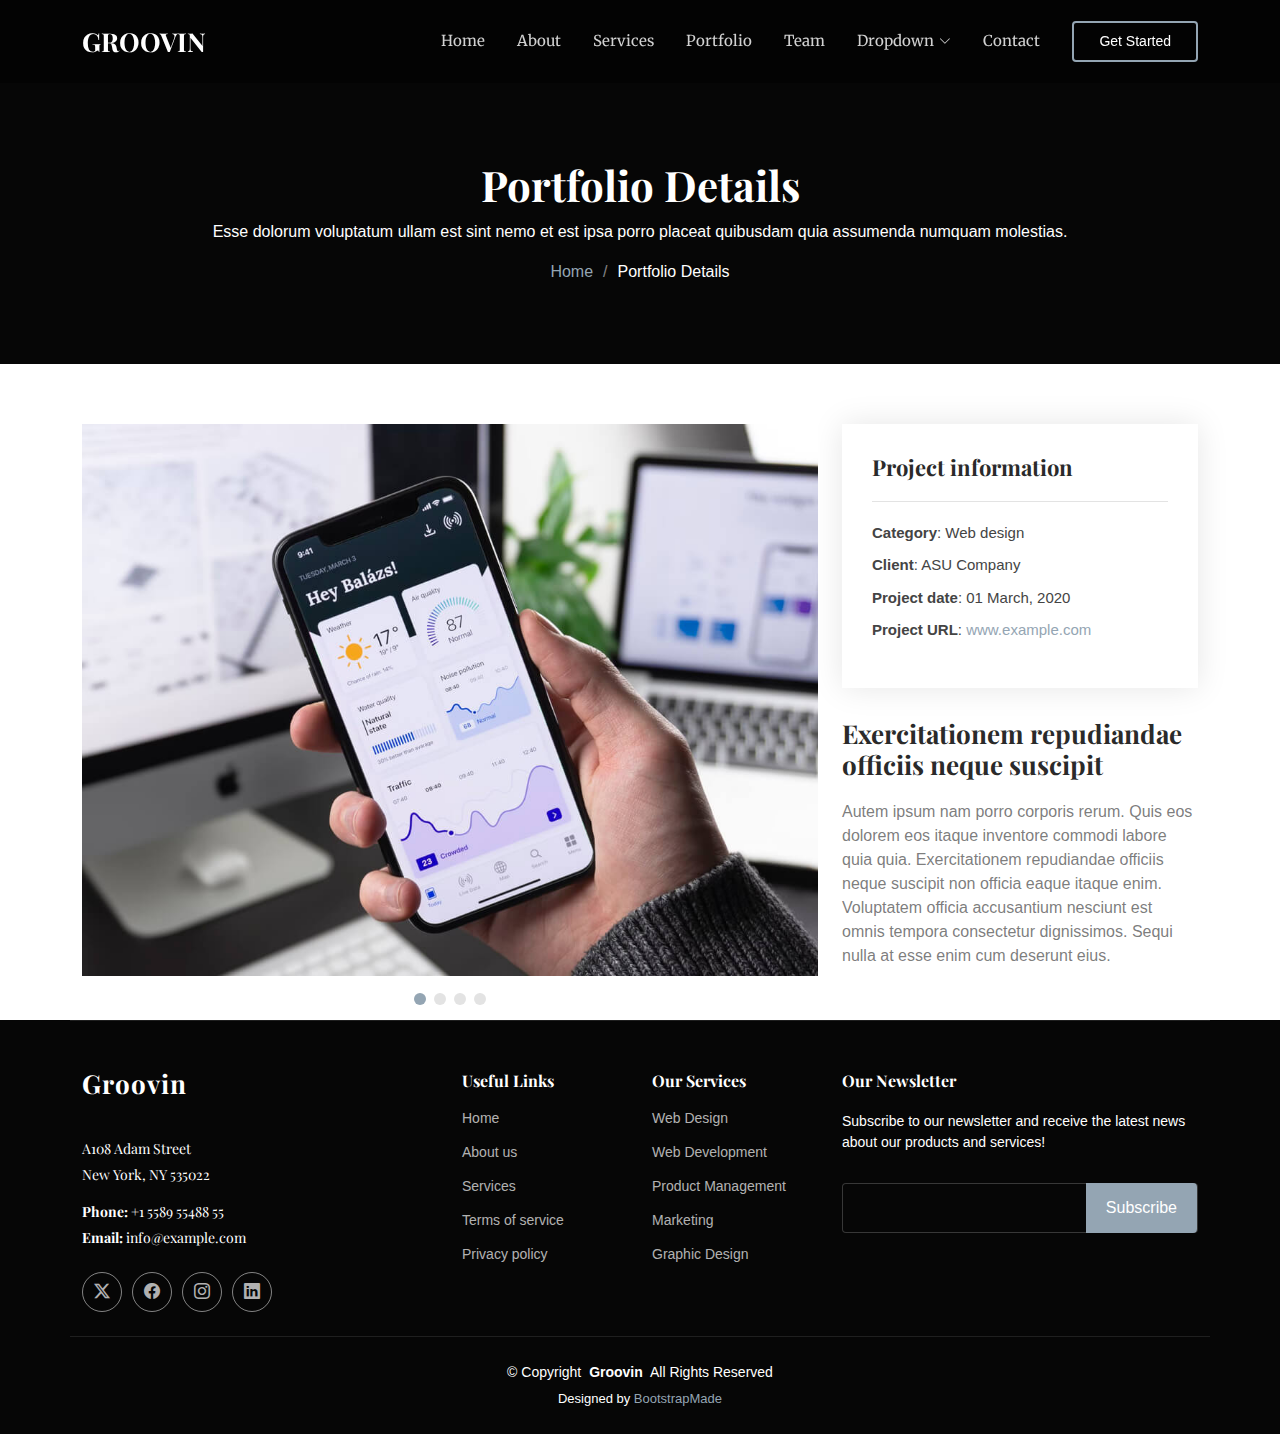
<file: portfolio-details copy.html>
<!DOCTYPE html>
<html lang="en">

<head>
  <meta charset="utf-8">
  <meta content="width=device-width, initial-scale=1.0" name="viewport">
  <title>Portfolio Details - Groovin Bootstrap Template</title>
  <meta name="description" content="">
  <meta name="keywords" content="">

  <!-- Favicons -->
  <link href="assets/img/favicon.png" rel="icon">
  <link href="assets/img/apple-touch-icon.png" rel="apple-touch-icon">

  <!-- Fonts -->
  <link href="https://fonts.googleapis.com" rel="preconnect">
  <link href="https://fonts.gstatic.com" rel="preconnect" crossorigin>
  <link href="https://fonts.googleapis.com/css2?family=Roboto:ital,wght@0,100;0,300;0,400;0,500;0,700;0,900;1,100;1,300;1,400;1,500;1,700;1,900&family=Merriweather:ital,wght@0,300;0,400;0,700;0,900;1,300;1,400;1,700;1,900&family=Playfair+Display:ital,wght@0,400;0,500;0,600;0,700;0,800;0,900;1,400;1,500;1,600;1,700;1,800;1,900&display=swap" rel="stylesheet">

  <!-- Vendor CSS Files -->
  <link href="assets/vendor/bootstrap/css/bootstrap.min.css" rel="stylesheet">
  <link href="assets/vendor/bootstrap-icons/bootstrap-icons.css" rel="stylesheet">
  <link href="assets/vendor/aos/aos.css" rel="stylesheet">
  <link href="assets/vendor/glightbox/css/glightbox.min.css" rel="stylesheet">
  <link href="assets/vendor/swiper/swiper-bundle.min.css" rel="stylesheet">

  <!-- Main CSS File -->
  <link href="assets/css/main.css" rel="stylesheet">

  <!-- =======================================================
  * Template Name: Groovin
  * Template URL: https://bootstrapmade.com/groovin-free-bootstrap-theme/
  * Updated: Aug 07 2024 with Bootstrap v5.3.3
  * Author: BootstrapMade.com
  * License: https://bootstrapmade.com/license/
  ======================================================== -->
</head>

<body class="portfolio-details-page">

  <header id="header" class="header d-flex align-items-center fixed-top">
    <div class="container-fluid container-xl position-relative d-flex align-items-center">

      <a href="index.html" class="logo d-flex align-items-center me-auto">
        <!-- Uncomment the line below if you also wish to use an image logo -->
        <!-- <img src="assets/img/logo.png" alt=""> -->
        <h1 class="sitename">Groovin</h1>
      </a>

      <nav id="navmenu" class="navmenu">
        <ul>
          <li><a href="#hero">Home</a></li>
          <li><a href="#about">About</a></li>
          <li><a href="#services">Services</a></li>
          <li><a href="#portfolio">Portfolio</a></li>
          <li><a href="#team">Team</a></li>
          <li class="dropdown"><a href="#"><span>Dropdown</span> <i class="bi bi-chevron-down toggle-dropdown"></i></a>
            <ul>
              <li><a href="#">Dropdown 1</a></li>
              <li class="dropdown"><a href="#"><span>Deep Dropdown</span> <i class="bi bi-chevron-down toggle-dropdown"></i></a>
                <ul>
                  <li><a href="#">Deep Dropdown 1</a></li>
                  <li><a href="#">Deep Dropdown 2</a></li>
                  <li><a href="#">Deep Dropdown 3</a></li>
                  <li><a href="#">Deep Dropdown 4</a></li>
                  <li><a href="#">Deep Dropdown 5</a></li>
                </ul>
              </li>
              <li><a href="#">Dropdown 2</a></li>
              <li><a href="#">Dropdown 3</a></li>
              <li><a href="#">Dropdown 4</a></li>
            </ul>
          </li>
          <li><a href="#contact">Contact</a></li>
        </ul>
        <i class="mobile-nav-toggle d-xl-none bi bi-list"></i>
      </nav>

      <a class="btn-getstarted" href="index.html#about">Get Started</a>

    </div>
  </header>

  <main class="main">

    <!-- Page Title -->
    <div class="page-title dark-background">
      <div class="container position-relative">
        <h1>Portfolio Details</h1>
        <p>Esse dolorum voluptatum ullam est sint nemo et est ipsa porro placeat quibusdam quia assumenda numquam molestias.</p>
        <nav class="breadcrumbs">
          <ol>
            <li><a href="index.html">Home</a></li>
            <li class="current">Portfolio Details</li>
          </ol>
        </nav>
      </div>
    </div><!-- End Page Title -->

    <!-- Portfolio Details Section -->
    <section id="portfolio-details" class="portfolio-details section">

      <div class="container" data-aos="fade-up" data-aos-delay="100">

        <div class="row gy-4">

          <div class="col-lg-8">
            <div class="portfolio-details-slider swiper init-swiper">

              <script type="application/json" class="swiper-config">
                {
                  "loop": true,
                  "speed": 600,
                  "autoplay": {
                    "delay": 5000
                  },
                  "slidesPerView": "auto",
                  "pagination": {
                    "el": ".swiper-pagination",
                    "type": "bullets",
                    "clickable": true
                  }
                }
              </script>

              <div class="swiper-wrapper align-items-center">

                <div class="swiper-slide">
                  <img src="assets/img/portfolio/app-1.jpg" alt="">
                </div>

                <div class="swiper-slide">
                  <img src="assets/img/portfolio/product-1.jpg" alt="">
                </div>

                <div class="swiper-slide">
                  <img src="assets/img/portfolio/branding-1.jpg" alt="">
                </div>

                <div class="swiper-slide">
                  <img src="assets/img/portfolio/books-1.jpg" alt="">
                </div>

              </div>
              <div class="swiper-pagination"></div>
            </div>
          </div>

          <div class="col-lg-4">
            <div class="portfolio-info" data-aos="fade-up" data-aos-delay="200">
              <h3>Project information</h3>
              <ul>
                <li><strong>Category</strong>: Web design</li>
                <li><strong>Client</strong>: ASU Company</li>
                <li><strong>Project date</strong>: 01 March, 2020</li>
                <li><strong>Project URL</strong>: <a href="#">www.example.com</a></li>
              </ul>
            </div>
            <div class="portfolio-description" data-aos="fade-up" data-aos-delay="300">
              <h2>Exercitationem repudiandae officiis neque suscipit</h2>
              <p>
                Autem ipsum nam porro corporis rerum. Quis eos dolorem eos itaque inventore commodi labore quia quia. Exercitationem repudiandae officiis neque suscipit non officia eaque itaque enim. Voluptatem officia accusantium nesciunt est omnis tempora consectetur dignissimos. Sequi nulla at esse enim cum deserunt eius.
              </p>
            </div>
          </div>

        </div>

      </div>

    </section><!-- /Portfolio Details Section -->

  </main>

  <footer id="footer" class="footer dark-background">

    <div class="container footer-top">
      <div class="row gy-4">
        <div class="col-lg-4 col-md-6 footer-about">
          <a href="index.html" class="logo d-flex align-items-center">
            <span class="sitename">Groovin</span>
          </a>
          <div class="footer-contact pt-3">
            <p>A108 Adam Street</p>
            <p>New York, NY 535022</p>
            <p class="mt-3"><strong>Phone:</strong> <span>+1 5589 55488 55</span></p>
            <p><strong>Email:</strong> <span>info@example.com</span></p>
          </div>
          <div class="social-links d-flex mt-4">
            <a href=""><i class="bi bi-twitter-x"></i></a>
            <a href=""><i class="bi bi-facebook"></i></a>
            <a href=""><i class="bi bi-instagram"></i></a>
            <a href=""><i class="bi bi-linkedin"></i></a>
          </div>
        </div>

        <div class="col-lg-2 col-md-3 footer-links">
          <h4>Useful Links</h4>
          <ul>
            <li><a href="#">Home</a></li>
            <li><a href="#">About us</a></li>
            <li><a href="#">Services</a></li>
            <li><a href="#">Terms of service</a></li>
            <li><a href="#">Privacy policy</a></li>
          </ul>
        </div>

        <div class="col-lg-2 col-md-3 footer-links">
          <h4>Our Services</h4>
          <ul>
            <li><a href="#">Web Design</a></li>
            <li><a href="#">Web Development</a></li>
            <li><a href="#">Product Management</a></li>
            <li><a href="#">Marketing</a></li>
            <li><a href="#">Graphic Design</a></li>
          </ul>
        </div>

        <div class="col-lg-4 col-md-12 footer-newsletter">
          <h4>Our Newsletter</h4>
          <p>Subscribe to our newsletter and receive the latest news about our products and services!</p>
          <form action="forms/newsletter.php" method="post" class="php-email-form">
            <div class="newsletter-form"><input type="email" name="email"><input type="submit" value="Subscribe"></div>
            <div class="loading">Loading</div>
            <div class="error-message"></div>
            <div class="sent-message">Your subscription request has been sent. Thank you!</div>
          </form>
        </div>

      </div>
    </div>

    <div class="container copyright text-center mt-4">
      <p>© <span>Copyright</span> <strong class="px-1 sitename">Groovin</strong> <span>All Rights Reserved</span></p>
      <div class="credits">
        <!-- All the links in the footer should remain intact. -->
        <!-- You can delete the links only if you've purchased the pro version. -->
        <!-- Licensing information: https://bootstrapmade.com/license/ -->
        <!-- Purchase the pro version with working PHP/AJAX contact form: [buy-url] -->
        Designed by <a href="https://bootstrapmade.com/">BootstrapMade</a>
      </div>
    </div>

  </footer>

  <!-- Scroll Top -->
  <a href="#" id="scroll-top" class="scroll-top d-flex align-items-center justify-content-center"><i class="bi bi-arrow-up-short"></i></a>

  <!-- Preloader -->
  <div id="preloader"></div>

  <!-- Vendor JS Files -->
  <script src="assets/vendor/bootstrap/js/bootstrap.bundle.min.js"></script>
  <script src="assets/vendor/php-email-form/validate.js"></script>
  <script src="assets/vendor/aos/aos.js"></script>
  <script src="assets/vendor/purecounter/purecounter_vanilla.js"></script>
  <script src="assets/vendor/glightbox/js/glightbox.min.js"></script>
  <script src="assets/vendor/imagesloaded/imagesloaded.pkgd.min.js"></script>
  <script src="assets/vendor/isotope-layout/isotope.pkgd.min.js"></script>
  <script src="assets/vendor/swiper/swiper-bundle.min.js"></script>

  <!-- Main JS File -->
  <script src="assets/js/main.js"></script>

</body>

</html>
</file>
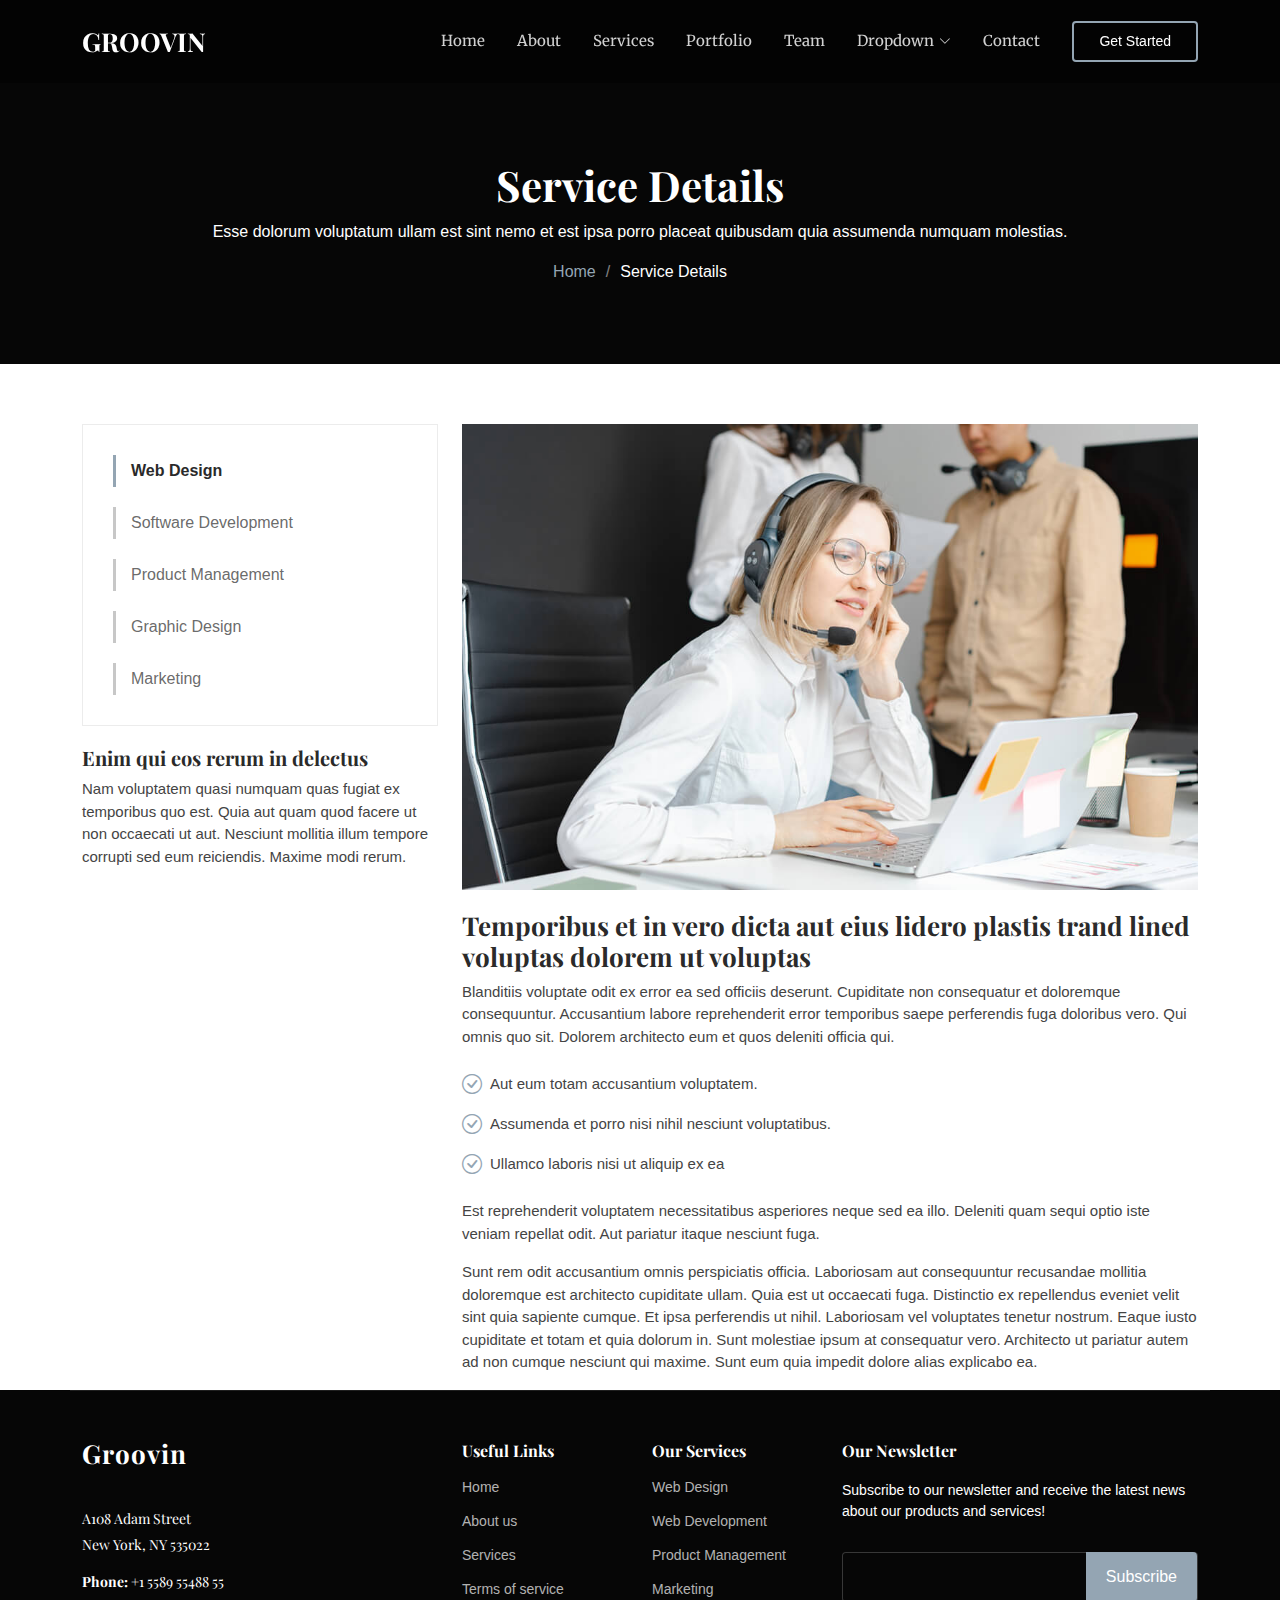
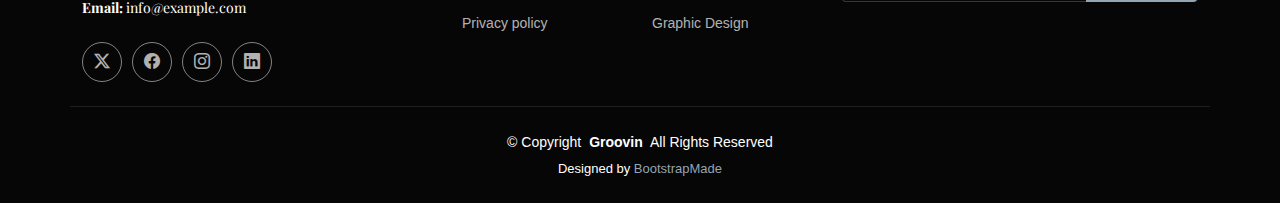
<file: service-details copy.html>
<!DOCTYPE html>
<html lang="en">

<head>
  <meta charset="utf-8">
  <meta content="width=device-width, initial-scale=1.0" name="viewport">
  <title>Service Details - Groovin Bootstrap Template</title>
  <meta name="description" content="">
  <meta name="keywords" content="">

  <!-- Favicons -->
  <link href="assets/img/favicon.png" rel="icon">
  <link href="assets/img/apple-touch-icon.png" rel="apple-touch-icon">

  <!-- Fonts -->
  <link href="https://fonts.googleapis.com" rel="preconnect">
  <link href="https://fonts.gstatic.com" rel="preconnect" crossorigin>
  <link href="https://fonts.googleapis.com/css2?family=Roboto:ital,wght@0,100;0,300;0,400;0,500;0,700;0,900;1,100;1,300;1,400;1,500;1,700;1,900&family=Merriweather:ital,wght@0,300;0,400;0,700;0,900;1,300;1,400;1,700;1,900&family=Playfair+Display:ital,wght@0,400;0,500;0,600;0,700;0,800;0,900;1,400;1,500;1,600;1,700;1,800;1,900&display=swap" rel="stylesheet">

  <!-- Vendor CSS Files -->
  <link href="assets/vendor/bootstrap/css/bootstrap.min.css" rel="stylesheet">
  <link href="assets/vendor/bootstrap-icons/bootstrap-icons.css" rel="stylesheet">
  <link href="assets/vendor/aos/aos.css" rel="stylesheet">
  <link href="assets/vendor/glightbox/css/glightbox.min.css" rel="stylesheet">
  <link href="assets/vendor/swiper/swiper-bundle.min.css" rel="stylesheet">

  <!-- Main CSS File -->
  <link href="assets/css/main.css" rel="stylesheet">

  <!-- =======================================================
  * Template Name: Groovin
  * Template URL: https://bootstrapmade.com/groovin-free-bootstrap-theme/
  * Updated: Aug 07 2024 with Bootstrap v5.3.3
  * Author: BootstrapMade.com
  * License: https://bootstrapmade.com/license/
  ======================================================== -->
</head>

<body class="service-details-page">

  <header id="header" class="header d-flex align-items-center fixed-top">
    <div class="container-fluid container-xl position-relative d-flex align-items-center">

      <a href="index.html" class="logo d-flex align-items-center me-auto">
        <!-- Uncomment the line below if you also wish to use an image logo -->
        <!-- <img src="assets/img/logo.png" alt=""> -->
        <h1 class="sitename">Groovin</h1>
      </a>

      <nav id="navmenu" class="navmenu">
        <ul>
          <li><a href="#hero">Home</a></li>
          <li><a href="#about">About</a></li>
          <li><a href="#services">Services</a></li>
          <li><a href="#portfolio">Portfolio</a></li>
          <li><a href="#team">Team</a></li>
          <li class="dropdown"><a href="#"><span>Dropdown</span> <i class="bi bi-chevron-down toggle-dropdown"></i></a>
            <ul>
              <li><a href="#">Dropdown 1</a></li>
              <li class="dropdown"><a href="#"><span>Deep Dropdown</span> <i class="bi bi-chevron-down toggle-dropdown"></i></a>
                <ul>
                  <li><a href="#">Deep Dropdown 1</a></li>
                  <li><a href="#">Deep Dropdown 2</a></li>
                  <li><a href="#">Deep Dropdown 3</a></li>
                  <li><a href="#">Deep Dropdown 4</a></li>
                  <li><a href="#">Deep Dropdown 5</a></li>
                </ul>
              </li>
              <li><a href="#">Dropdown 2</a></li>
              <li><a href="#">Dropdown 3</a></li>
              <li><a href="#">Dropdown 4</a></li>
            </ul>
          </li>
          <li><a href="#contact">Contact</a></li>
        </ul>
        <i class="mobile-nav-toggle d-xl-none bi bi-list"></i>
      </nav>

      <a class="btn-getstarted" href="index.html#about">Get Started</a>

    </div>
  </header>

  <main class="main">

    <!-- Page Title -->
    <div class="page-title dark-background">
      <div class="container position-relative">
        <h1>Service Details</h1>
        <p>Esse dolorum voluptatum ullam est sint nemo et est ipsa porro placeat quibusdam quia assumenda numquam molestias.</p>
        <nav class="breadcrumbs">
          <ol>
            <li><a href="index.html">Home</a></li>
            <li class="current">Service Details</li>
          </ol>
        </nav>
      </div>
    </div><!-- End Page Title -->

    <!-- Service Details Section -->
    <section id="service-details" class="service-details section">

      <div class="container">

        <div class="row gy-4">

          <div class="col-lg-4" data-aos="fade-up" data-aos-delay="100">
            <div class="services-list">
              <a href="#" class="active">Web Design</a>
              <a href="#">Software Development</a>
              <a href="#">Product Management</a>
              <a href="#">Graphic Design</a>
              <a href="#">Marketing</a>
            </div>

            <h4>Enim qui eos rerum in delectus</h4>
            <p>Nam voluptatem quasi numquam quas fugiat ex temporibus quo est. Quia aut quam quod facere ut non occaecati ut aut. Nesciunt mollitia illum tempore corrupti sed eum reiciendis. Maxime modi rerum.</p>
          </div>

          <div class="col-lg-8" data-aos="fade-up" data-aos-delay="200">
            <img src="assets/img/services.jpg" alt="" class="img-fluid services-img">
            <h3>Temporibus et in vero dicta aut eius lidero plastis trand lined voluptas dolorem ut voluptas</h3>
            <p>
              Blanditiis voluptate odit ex error ea sed officiis deserunt. Cupiditate non consequatur et doloremque consequuntur. Accusantium labore reprehenderit error temporibus saepe perferendis fuga doloribus vero. Qui omnis quo sit. Dolorem architecto eum et quos deleniti officia qui.
            </p>
            <ul>
              <li><i class="bi bi-check-circle"></i> <span>Aut eum totam accusantium voluptatem.</span></li>
              <li><i class="bi bi-check-circle"></i> <span>Assumenda et porro nisi nihil nesciunt voluptatibus.</span></li>
              <li><i class="bi bi-check-circle"></i> <span>Ullamco laboris nisi ut aliquip ex ea</span></li>
            </ul>
            <p>
              Est reprehenderit voluptatem necessitatibus asperiores neque sed ea illo. Deleniti quam sequi optio iste veniam repellat odit. Aut pariatur itaque nesciunt fuga.
            </p>
            <p>
              Sunt rem odit accusantium omnis perspiciatis officia. Laboriosam aut consequuntur recusandae mollitia doloremque est architecto cupiditate ullam. Quia est ut occaecati fuga. Distinctio ex repellendus eveniet velit sint quia sapiente cumque. Et ipsa perferendis ut nihil. Laboriosam vel voluptates tenetur nostrum. Eaque iusto cupiditate et totam et quia dolorum in. Sunt molestiae ipsum at consequatur vero. Architecto ut pariatur autem ad non cumque nesciunt qui maxime. Sunt eum quia impedit dolore alias explicabo ea.
            </p>
          </div>

        </div>

      </div>

    </section><!-- /Service Details Section -->

  </main>

  <footer id="footer" class="footer dark-background">

    <div class="container footer-top">
      <div class="row gy-4">
        <div class="col-lg-4 col-md-6 footer-about">
          <a href="index.html" class="logo d-flex align-items-center">
            <span class="sitename">Groovin</span>
          </a>
          <div class="footer-contact pt-3">
            <p>A108 Adam Street</p>
            <p>New York, NY 535022</p>
            <p class="mt-3"><strong>Phone:</strong> <span>+1 5589 55488 55</span></p>
            <p><strong>Email:</strong> <span>info@example.com</span></p>
          </div>
          <div class="social-links d-flex mt-4">
            <a href=""><i class="bi bi-twitter-x"></i></a>
            <a href=""><i class="bi bi-facebook"></i></a>
            <a href=""><i class="bi bi-instagram"></i></a>
            <a href=""><i class="bi bi-linkedin"></i></a>
          </div>
        </div>

        <div class="col-lg-2 col-md-3 footer-links">
          <h4>Useful Links</h4>
          <ul>
            <li><a href="#">Home</a></li>
            <li><a href="#">About us</a></li>
            <li><a href="#">Services</a></li>
            <li><a href="#">Terms of service</a></li>
            <li><a href="#">Privacy policy</a></li>
          </ul>
        </div>

        <div class="col-lg-2 col-md-3 footer-links">
          <h4>Our Services</h4>
          <ul>
            <li><a href="#">Web Design</a></li>
            <li><a href="#">Web Development</a></li>
            <li><a href="#">Product Management</a></li>
            <li><a href="#">Marketing</a></li>
            <li><a href="#">Graphic Design</a></li>
          </ul>
        </div>

        <div class="col-lg-4 col-md-12 footer-newsletter">
          <h4>Our Newsletter</h4>
          <p>Subscribe to our newsletter and receive the latest news about our products and services!</p>
          <form action="forms/newsletter.php" method="post" class="php-email-form">
            <div class="newsletter-form"><input type="email" name="email"><input type="submit" value="Subscribe"></div>
            <div class="loading">Loading</div>
            <div class="error-message"></div>
            <div class="sent-message">Your subscription request has been sent. Thank you!</div>
          </form>
        </div>

      </div>
    </div>

    <div class="container copyright text-center mt-4">
      <p>© <span>Copyright</span> <strong class="px-1 sitename">Groovin</strong> <span>All Rights Reserved</span></p>
      <div class="credits">
        <!-- All the links in the footer should remain intact. -->
        <!-- You can delete the links only if you've purchased the pro version. -->
        <!-- Licensing information: https://bootstrapmade.com/license/ -->
        <!-- Purchase the pro version with working PHP/AJAX contact form: [buy-url] -->
        Designed by <a href="https://bootstrapmade.com/">BootstrapMade</a>
      </div>
    </div>

  </footer>

  <!-- Scroll Top -->
  <a href="#" id="scroll-top" class="scroll-top d-flex align-items-center justify-content-center"><i class="bi bi-arrow-up-short"></i></a>

  <!-- Preloader -->
  <div id="preloader"></div>

  <!-- Vendor JS Files -->
  <script src="assets/vendor/bootstrap/js/bootstrap.bundle.min.js"></script>
  <script src="assets/vendor/php-email-form/validate.js"></script>
  <script src="assets/vendor/aos/aos.js"></script>
  <script src="assets/vendor/purecounter/purecounter_vanilla.js"></script>
  <script src="assets/vendor/glightbox/js/glightbox.min.js"></script>
  <script src="assets/vendor/imagesloaded/imagesloaded.pkgd.min.js"></script>
  <script src="assets/vendor/isotope-layout/isotope.pkgd.min.js"></script>
  <script src="assets/vendor/swiper/swiper-bundle.min.js"></script>

  <!-- Main JS File -->
  <script src="assets/js/main.js"></script>

</body>

</html>
</file>
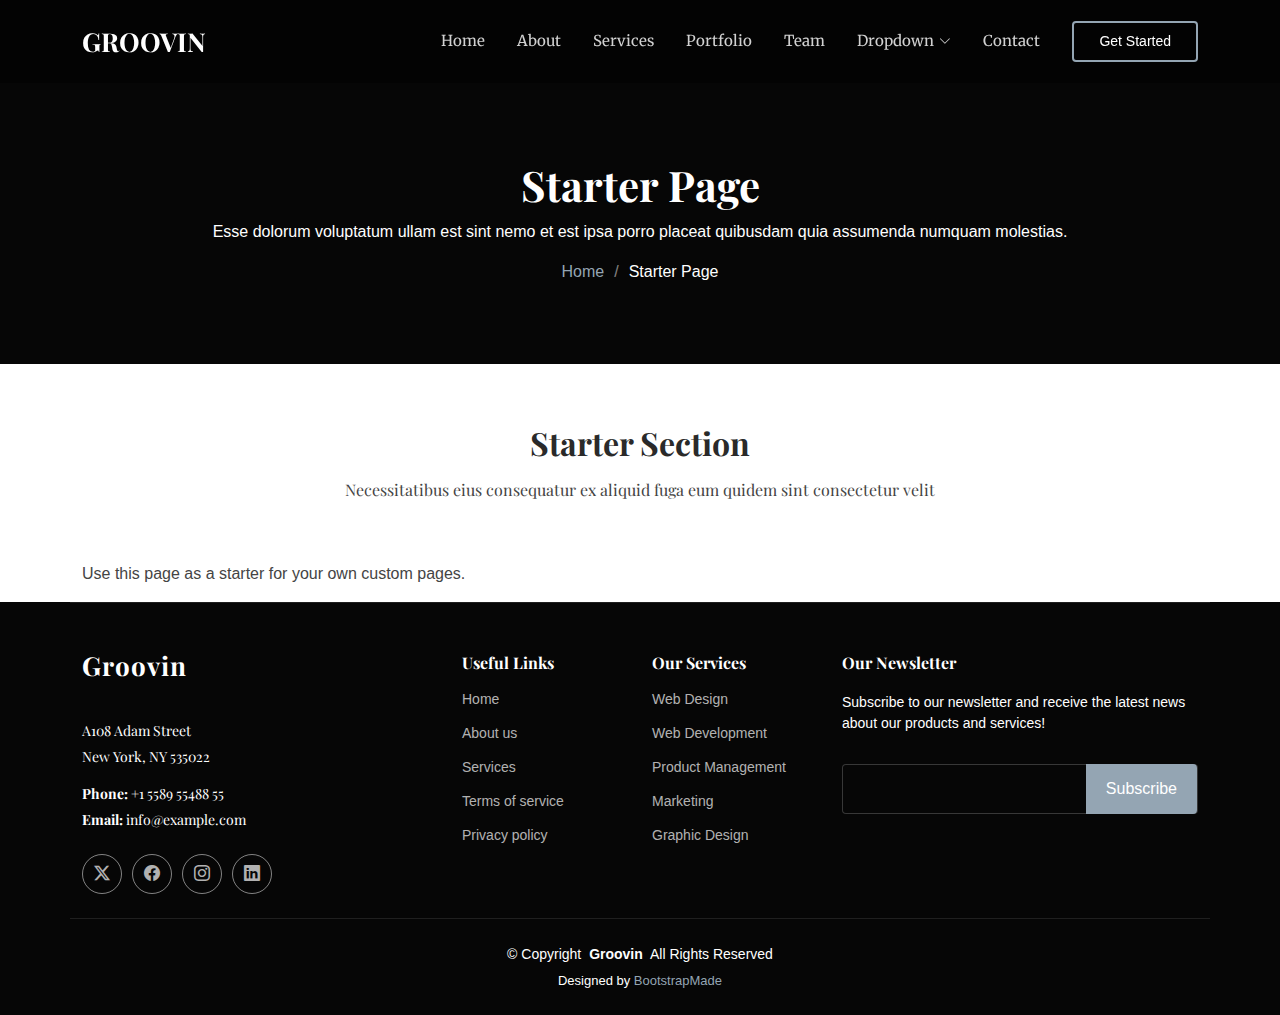
<file: starter-page copy.html>
<!DOCTYPE html>
<html lang="en">

<head>
  <meta charset="utf-8">
  <meta content="width=device-width, initial-scale=1.0" name="viewport">
  <title>Starter Page - Groovin Bootstrap Template</title>
  <meta name="description" content="">
  <meta name="keywords" content="">

  <!-- Favicons -->
  <link href="assets/img/favicon.png" rel="icon">
  <link href="assets/img/apple-touch-icon.png" rel="apple-touch-icon">

  <!-- Fonts -->
  <link href="https://fonts.googleapis.com" rel="preconnect">
  <link href="https://fonts.gstatic.com" rel="preconnect" crossorigin>
  <link href="https://fonts.googleapis.com/css2?family=Roboto:ital,wght@0,100;0,300;0,400;0,500;0,700;0,900;1,100;1,300;1,400;1,500;1,700;1,900&family=Merriweather:ital,wght@0,300;0,400;0,700;0,900;1,300;1,400;1,700;1,900&family=Playfair+Display:ital,wght@0,400;0,500;0,600;0,700;0,800;0,900;1,400;1,500;1,600;1,700;1,800;1,900&display=swap" rel="stylesheet">

  <!-- Vendor CSS Files -->
  <link href="assets/vendor/bootstrap/css/bootstrap.min.css" rel="stylesheet">
  <link href="assets/vendor/bootstrap-icons/bootstrap-icons.css" rel="stylesheet">
  <link href="assets/vendor/aos/aos.css" rel="stylesheet">
  <link href="assets/vendor/glightbox/css/glightbox.min.css" rel="stylesheet">
  <link href="assets/vendor/swiper/swiper-bundle.min.css" rel="stylesheet">

  <!-- Main CSS File -->
  <link href="assets/css/main.css" rel="stylesheet">

  <!-- =======================================================
  * Template Name: Groovin
  * Template URL: https://bootstrapmade.com/groovin-free-bootstrap-theme/
  * Updated: Aug 07 2024 with Bootstrap v5.3.3
  * Author: BootstrapMade.com
  * License: https://bootstrapmade.com/license/
  ======================================================== -->
</head>

<body class="starter-page-page">

  <header id="header" class="header d-flex align-items-center fixed-top">
    <div class="container-fluid container-xl position-relative d-flex align-items-center">

      <a href="index.html" class="logo d-flex align-items-center me-auto">
        <!-- Uncomment the line below if you also wish to use an image logo -->
        <!-- <img src="assets/img/logo.png" alt=""> -->
        <h1 class="sitename">Groovin</h1>
      </a>

      <nav id="navmenu" class="navmenu">
        <ul>
          <li><a href="#hero">Home</a></li>
          <li><a href="#about">About</a></li>
          <li><a href="#services">Services</a></li>
          <li><a href="#portfolio">Portfolio</a></li>
          <li><a href="#team">Team</a></li>
          <li class="dropdown"><a href="#"><span>Dropdown</span> <i class="bi bi-chevron-down toggle-dropdown"></i></a>
            <ul>
              <li><a href="#">Dropdown 1</a></li>
              <li class="dropdown"><a href="#"><span>Deep Dropdown</span> <i class="bi bi-chevron-down toggle-dropdown"></i></a>
                <ul>
                  <li><a href="#">Deep Dropdown 1</a></li>
                  <li><a href="#">Deep Dropdown 2</a></li>
                  <li><a href="#">Deep Dropdown 3</a></li>
                  <li><a href="#">Deep Dropdown 4</a></li>
                  <li><a href="#">Deep Dropdown 5</a></li>
                </ul>
              </li>
              <li><a href="#">Dropdown 2</a></li>
              <li><a href="#">Dropdown 3</a></li>
              <li><a href="#">Dropdown 4</a></li>
            </ul>
          </li>
          <li><a href="#contact">Contact</a></li>
        </ul>
        <i class="mobile-nav-toggle d-xl-none bi bi-list"></i>
      </nav>

      <a class="btn-getstarted" href="index.html#about">Get Started</a>

    </div>
  </header>

  <main class="main">

    <!-- Page Title -->
    <div class="page-title dark-background">
      <div class="container position-relative">
        <h1>Starter Page</h1>
        <p>Esse dolorum voluptatum ullam est sint nemo et est ipsa porro placeat quibusdam quia assumenda numquam molestias.</p>
        <nav class="breadcrumbs">
          <ol>
            <li><a href="index.html">Home</a></li>
            <li class="current">Starter Page</li>
          </ol>
        </nav>
      </div>
    </div><!-- End Page Title -->

    <!-- Starter Section Section -->
    <section id="starter-section" class="starter-section section">

      <!-- Section Title -->
      <div class="container section-title" data-aos="fade-up">
        <h2>Starter Section</h2>
        <p>Necessitatibus eius consequatur ex aliquid fuga eum quidem sint consectetur velit</p>
      </div><!-- End Section Title -->

      <div class="container" data-aos="fade-up">
        <p>Use this page as a starter for your own custom pages.</p>
      </div>

    </section><!-- /Starter Section Section -->

  </main>

  <footer id="footer" class="footer dark-background">

    <div class="container footer-top">
      <div class="row gy-4">
        <div class="col-lg-4 col-md-6 footer-about">
          <a href="index.html" class="logo d-flex align-items-center">
            <span class="sitename">Groovin</span>
          </a>
          <div class="footer-contact pt-3">
            <p>A108 Adam Street</p>
            <p>New York, NY 535022</p>
            <p class="mt-3"><strong>Phone:</strong> <span>+1 5589 55488 55</span></p>
            <p><strong>Email:</strong> <span>info@example.com</span></p>
          </div>
          <div class="social-links d-flex mt-4">
            <a href=""><i class="bi bi-twitter-x"></i></a>
            <a href=""><i class="bi bi-facebook"></i></a>
            <a href=""><i class="bi bi-instagram"></i></a>
            <a href=""><i class="bi bi-linkedin"></i></a>
          </div>
        </div>

        <div class="col-lg-2 col-md-3 footer-links">
          <h4>Useful Links</h4>
          <ul>
            <li><a href="#">Home</a></li>
            <li><a href="#">About us</a></li>
            <li><a href="#">Services</a></li>
            <li><a href="#">Terms of service</a></li>
            <li><a href="#">Privacy policy</a></li>
          </ul>
        </div>

        <div class="col-lg-2 col-md-3 footer-links">
          <h4>Our Services</h4>
          <ul>
            <li><a href="#">Web Design</a></li>
            <li><a href="#">Web Development</a></li>
            <li><a href="#">Product Management</a></li>
            <li><a href="#">Marketing</a></li>
            <li><a href="#">Graphic Design</a></li>
          </ul>
        </div>

        <div class="col-lg-4 col-md-12 footer-newsletter">
          <h4>Our Newsletter</h4>
          <p>Subscribe to our newsletter and receive the latest news about our products and services!</p>
          <form action="forms/newsletter.php" method="post" class="php-email-form">
            <div class="newsletter-form"><input type="email" name="email"><input type="submit" value="Subscribe"></div>
            <div class="loading">Loading</div>
            <!-- <div class="error-message"></div> -->
            <div class="sent-message">Your subscription request has been sent. Thank you!</div>
          </form>
        </div>

      </div>
    </div>

    <div class="container copyright text-center mt-4">
      <p>© <span>Copyright</span> <strong class="px-1 sitename">Groovin</strong> <span>All Rights Reserved</span></p>
      <div class="credits">
        <!-- All the links in the footer should remain intact. -->
        <!-- You can delete the links only if you've purchased the pro version. -->
        <!-- Licensing information: https://bootstrapmade.com/license/ -->
        <!-- Purchase the pro version with working PHP/AJAX contact form: [buy-url] -->
        Designed by <a href="https://bootstrapmade.com/">BootstrapMade</a>
      </div>
    </div>

  </footer>

  <!-- Scroll Top -->
  <a href="#" id="scroll-top" class="scroll-top d-flex align-items-center justify-content-center"><i class="bi bi-arrow-up-short"></i></a>

  <!-- Preloader -->
  <div id="preloader"></div>

  <!-- Vendor JS Files -->
  <script src="assets/vendor/bootstrap/js/bootstrap.bundle.min.js"></script>
  <script src="assets/vendor/php-email-form/validate.js"></script>
  <script src="assets/vendor/aos/aos.js"></script>
  <script src="assets/vendor/purecounter/purecounter_vanilla.js"></script>
  <script src="assets/vendor/glightbox/js/glightbox.min.js"></script>
  <script src="assets/vendor/imagesloaded/imagesloaded.pkgd.min.js"></script>
  <script src="assets/vendor/isotope-layout/isotope.pkgd.min.js"></script>
  <script src="assets/vendor/swiper/swiper-bundle.min.js"></script>

  <!-- Main JS File -->
  <script src="assets/js/main.js"></script>

</body>

</html>
</file>
<file: assets/css/main.css>
/**
* Template Name: Groovin
* Template URL: https://bootstrapmade.com/groovin-free-bootstrap-theme/
* Updated: Aug 07 2024 with Bootstrap v5.3.3
* Author: BootstrapMade.com
* License: https://bootstrapmade.com/license/
*/

/*--------------------------------------------------------------
# Font & Color Variables
# Help: https://bootstrapmade.com/color-system/
--------------------------------------------------------------*/
/* Fonts */
:root {
  --default-font: "Roboto",  system-ui, -apple-system, "Segoe UI", Roboto, "Helvetica Neue", Arial, "Noto Sans", "Liberation Sans", sans-serif, "Apple Color Emoji", "Segoe UI Emoji", "Segoe UI Symbol", "Noto Color Emoji";
  --default-font: "Inter", sans-serif;
  --heading-font: "Playfair Display",  sans-serif;
  --nav-font: "Merriweather",  sans-serif;
}

/* Global Colors - The following color variables are used throughout the website. Updating them here will change the color scheme of the entire website */
:root { 
  --background-color: #ffffff; /* Background color for the entire website, including individual sections */
  --default-color: #444444; /* Default color used for the majority of the text content across the entire website */
  --heading-color: #2a2a2a; /* Color for headings, subheadings and title throughout the website */
  --accent-color: #24689f; /* Accent color that represents your brand on the website. It's used for buttons, links, and other elements that need to stand out */
  --accent-color: #94a5b3;
  --surface-color: #ffffff; /* The surface color is used as a background of boxed elements within sections, such as cards, icon boxes, or other elements that require a visual separation from the global background. */
  --contrast-color: #ffffff; /* Contrast color for text, ensuring readability against backgrounds of accent, heading, or default colors. */
}

/* Nav Menu Colors - The following color variables are used specifically for the navigation menu. They are separate from the global colors to allow for more customization options */
:root {
  --nav-color: #d1d1d1;  /* The default color of the main navmenu links */
  --nav-hover-color: #ffffff; /* Applied to main navmenu links when they are hovered over or active */
  --nav-mobile-background-color: #ffffff; /* Used as the background color for mobile navigation menu */
  --nav-dropdown-background-color: #ffffff; /* Used as the background color for dropdown items that appear when hovering over primary navigation items */
  --nav-dropdown-color: #444444; /* Used for navigation links of the dropdown items in the navigation menu. */
  --nav-dropdown-hover-color: #5c9f24; /* Similar to --nav-hover-color, this color is applied to dropdown navigation links when they are hovered over. */
}

/* Color Presets - These classes override global colors when applied to any section or element, providing reuse of the sam color scheme. */

.light-background {
  --background-color: #f9f9f9;
  --surface-color: #ffffff;
}

.dark-background {
  --background-color: #060606;
  --default-color: #ffffff;
  --heading-color: #ffffff;
  --surface-color: #252525;
  --contrast-color: #ffffff;
}

/* Smooth scroll */
:root {
  scroll-behavior: smooth;
}

/*--------------------------------------------------------------
# General Styling & Shared Classes
--------------------------------------------------------------*/
body {
  color: var(--default-color);
  background-color: var(--background-color);
  font-family: var(--default-font);
}

a {
  color: var(--accent-color);
  text-decoration: none;
  transition: 0.3s;
}

a:hover {
  color: color-mix(in srgb, var(--accent-color), transparent 25%);
  text-decoration: none;
}

h1,
h2,
h3,
h4,
h5,
h6 {
  color: var(--heading-color);
  font-family: var(--heading-font);
}

/* PHP Email Form Messages
------------------------------*/
.php-email-form .error-message {
  display: none;
  background: #df1529;
  color: #ffffff;
  text-align: left;
  padding: 15px;
  margin-bottom: 24px;
  font-weight: 600;
}

.php-email-form .sent-message {
  display: none;
  color: #ffffff;
  background: #059652;
  text-align: center;
  padding: 15px;
  margin-bottom: 24px;
  font-weight: 600;
}

.php-email-form .loading {
  display: none;
  background: var(--surface-color);
  text-align: center;
  padding: 15px;
  margin-bottom: 24px;
}

.php-email-form .loading:before {
  content: "";
  display: inline-block;
  border-radius: 50%;
  width: 24px;
  height: 24px;
  margin: 0 10px -6px 0;
  border: 3px solid var(--accent-color);
  border-top-color: var(--surface-color);
  animation: php-email-form-loading 1s linear infinite;
}

@keyframes php-email-form-loading {
  0% {
    transform: rotate(0deg);
  }

  100% {
    transform: rotate(360deg);
  }
}

/*--------------------------------------------------------------
# Global Header
--------------------------------------------------------------*/
.header {
  --background-color: rgba(0, 0, 0, 0.5);
  --default-color: #ffffff;
  --heading-color: #ffffff;
  color: var(--default-color);
  background-color: var(--background-color);
  padding: 15px 0;
  transition: all 0.5s;
  z-index: 997;
}

.header .logo {
  line-height: 1;
}

.header .logo img {
  max-height: 36px;
  margin-right: 8px;
  max-height: 50px;
  margin-right: 8px;
  width: 100px;
}

.header .logo h1 {
  font-size: 26px;
  margin: 0;
  font-weight: 700;
  color: var(--heading-color);
  text-transform: uppercase;
}

.header .btn-getstarted,
.header .btn-getstarted:focus {
  color: var(--contrast-color);
  font-size: 14px;
  padding: 8px 25px;
  margin: 0 0 0 30px;
  border-radius: 4px;
  transition: 0.3s;
  border: 2px solid var(--accent-color);
}

.header .btn-getstarted:hover,
.header .btn-getstarted:focus:hover {
  color: var(--contrast-color);
  background: color-mix(in srgb, var(--accent-color), transparent 15%);
}

@media (max-width: 1200px) {
  .header .logo {
    order: 1;
  }

  .header .btn-getstarted {
    order: 2;
    margin: 0 15px 0 0;
    padding: 6px 15px;
    display: none;
  }

  .header .navmenu {
    order: 3;
  }
}

.scrolled .header {
  box-shadow: 0px 0 18px rgba(0, 0, 0, 0.1);
}

/* Global Header on Scroll
------------------------------*/
.scrolled .header {
  --background-color: #000000;
}

/*--------------------------------------------------------------
# Navigation Menu
--------------------------------------------------------------*/
/* Desktop Navigation */
@media (min-width: 1200px) {
  .navmenu {
    padding: 0;
  }

  .navmenu ul {
    margin: 0;
    padding: 0;
    display: flex;
    list-style: none;
    align-items: center;
  }

  .navmenu li {
    position: relative;
  }

  .navmenu>ul>li {
    white-space: nowrap;
    padding: 15px 14px;
  }

  .navmenu>ul>li:last-child {
    padding-right: 0;
  }

  .navmenu a,
  .navmenu a:focus {
    color: var(--nav-color);
    font-size: 15px;
    padding: 0 2px;
    font-family: var(--nav-font);
    font-weight: 400;
    display: flex;
    align-items: center;
    justify-content: space-between;
    white-space: nowrap;
    transition: 0.3s;
    position: relative;
  }

  .navmenu a i,
  .navmenu a:focus i {
    font-size: 12px;
    line-height: 0;
    margin-left: 5px;
    transition: 0.3s;
  }

  .navmenu>ul>li>a:before {
    content: "";
    position: absolute;
    height: 2px;
    bottom: -6px;
    left: 0;
    background-color: var(--accent-color);
    visibility: hidden;
    width: 0px;
    transition: all 0.3s ease-in-out 0s;
  }

  .navmenu a:hover:before,
  .navmenu li:hover>a:before,
  .navmenu .active:before {
    visibility: visible;
    width: 100%;
  }

  .navmenu li:hover>a,
  .navmenu .active,
  .navmenu .active:focus {
    color: var(--nav-hover-color);
  }

  .navmenu .dropdown ul {
    margin: 0;
    padding: 10px 0;
    background: var(--nav-dropdown-background-color);
    display: block;
    position: absolute;
    visibility: hidden;
    left: 14px;
    top: 130%;
    opacity: 0;
    transition: 0.3s;
    border-radius: 4px;
    z-index: 99;
    box-shadow: 0px 0px 30px rgba(0, 0, 0, 0.1);
  }

  .navmenu .dropdown ul li {
    min-width: 200px;
  }

  .navmenu .dropdown ul a {
    padding: 10px 20px;
    font-size: 15px;
    text-transform: none;
    color: var(--nav-dropdown-color);
  }

  .navmenu .dropdown ul a i {
    font-size: 12px;
  }

  .navmenu .dropdown ul a:hover,
  .navmenu .dropdown ul .active:hover,
  .navmenu .dropdown ul li:hover>a {
    color: var(--nav-dropdown-hover-color);
  }

  .navmenu .dropdown:hover>ul {
    opacity: 1;
    top: 100%;
    visibility: visible;
  }

  .navmenu .dropdown .dropdown ul {
    top: 0;
    left: -90%;
    visibility: hidden;
  }

  .navmenu .dropdown .dropdown:hover>ul {
    opacity: 1;
    top: 0;
    left: -100%;
    visibility: visible;
  }
}

/* Mobile Navigation */
@media (max-width: 1199px) {
  .mobile-nav-toggle {
    color: var(--nav-color);
    font-size: 28px;
    line-height: 0;
    margin-right: 10px;
    cursor: pointer;
    transition: color 0.3s;
  }

  .navmenu {
    padding: 0;
    z-index: 9997;
  }

  .navmenu ul {
    display: none;
    list-style: none;
    position: absolute;
    inset: 60px 20px 20px 20px;
    padding: 10px 0;
    margin: 0;
    border-radius: 6px;
    background-color: var(--nav-mobile-background-color);
    border: 1px solid color-mix(in srgb, var(--default-color), transparent 90%);
    box-shadow: none;
    overflow-y: auto;
    transition: 0.3s;
    z-index: 9998;
  }

  .navmenu a,
  .navmenu a:focus {
    color: var(--nav-dropdown-color);
    padding: 10px 20px;
    font-family: var(--nav-font);
    font-size: 17px;
    font-weight: 500;
    display: flex;
    align-items: center;
    justify-content: space-between;
    white-space: nowrap;
    transition: 0.3s;
  }

  .navmenu a i,
  .navmenu a:focus i {
    font-size: 12px;
    line-height: 0;
    margin-left: 5px;
    width: 30px;
    height: 30px;
    display: flex;
    align-items: center;
    justify-content: center;
    border-radius: 50%;
    transition: 0.3s;
    background-color: color-mix(in srgb, var(--accent-color), transparent 90%);
  }

  .navmenu a i:hover,
  .navmenu a:focus i:hover {
    background-color: var(--accent-color);
    color: var(--contrast-color);
  }

  .navmenu a:hover,
  .navmenu .active,
  .navmenu .active:focus {
    color: var(--nav-dropdown-hover-color);
  }

  .navmenu .active i,
  .navmenu .active:focus i {
    background-color: var(--accent-color);
    color: var(--contrast-color);
    transform: rotate(180deg);
  }

  .navmenu .dropdown ul {
    position: static;
    display: none;
    z-index: 99;
    padding: 10px 0;
    margin: 10px 20px;
    background-color: var(--nav-dropdown-background-color);
    transition: all 0.5s ease-in-out;
  }

  .navmenu .dropdown ul ul {
    background-color: rgba(33, 37, 41, 0.1);
  }

  .navmenu .dropdown>.dropdown-active {
    display: block;
    background-color: rgba(33, 37, 41, 0.03);
  }

  .mobile-nav-active {
    overflow: hidden;
  }

  .mobile-nav-active .mobile-nav-toggle {
    color: #fff;
    position: absolute;
    font-size: 32px;
    top: 15px;
    right: 15px;
    margin-right: 0;
    z-index: 9999;
  }

  .mobile-nav-active .navmenu {
    position: fixed;
    overflow: hidden;
    inset: 0;
    background: rgba(33, 37, 41, 0.8);
    transition: 0.3s;
  }

  .mobile-nav-active .navmenu>ul {
    display: block;
  }
}

/*--------------------------------------------------------------
# Global Footer
--------------------------------------------------------------*/
.footer {
  color: var(--default-color);
  background-color: var(--background-color);
  font-size: 14px;
  position: relative;
}

.footer .footer-top {
  padding-top: 50px;
  border-top: 1px solid color-mix(in srgb, var(--default-color), transparent 90%);
}

.footer .footer-about .logo {
  line-height: 1;
  margin-bottom: 25px;
}

.footer .footer-about .logo img {
  max-height: 40px;
  margin-right: 6px;
}

.footer .footer-about .logo span {
  font-size: 26px;
  font-weight: 700;
  letter-spacing: 1px;
  font-family: var(--heading-font);
  color: var(--heading-color);
}

.footer .footer-about p {
  font-size: 14px;
  font-family: var(--heading-font);
}

.footer .social-links a {
  display: flex;
  align-items: center;
  justify-content: center;
  width: 40px;
  height: 40px;
  border-radius: 50%;
  border: 1px solid color-mix(in srgb, var(--default-color), transparent 50%);
  font-size: 16px;
  color: color-mix(in srgb, var(--default-color), transparent 30%);
  margin-right: 10px;
  transition: 0.3s;
}

.footer .social-links a:hover {
  color: var(--accent-color);
  border-color: var(--accent-color);
}

.footer h4 {
  font-size: 16px;
  font-weight: bold;
  position: relative;
  padding-bottom: 12px;
}

.footer .footer-links {
  margin-bottom: 30px;
}

.footer .footer-links ul {
  list-style: none;
  padding: 0;
  margin: 0;
}

.footer .footer-links ul i {
  padding-right: 2px;
  font-size: 12px;
  line-height: 0;
}

.footer .footer-links ul li {
  padding: 10px 0;
  display: flex;
  align-items: center;
}

.footer .footer-links ul li:first-child {
  padding-top: 0;
}

.footer .footer-links ul a {
  color: color-mix(in srgb, var(--default-color), transparent 30%);
  display: inline-block;
  line-height: 1;
}

.footer .footer-links ul a:hover {
  color: var(--accent-color);
}

.footer .footer-contact p {
  margin-bottom: 5px;
}

.footer .footer-newsletter .newsletter-form {
  margin-top: 30px;
  margin-bottom: 15px;
  padding: 6px 8px;
  position: relative;
  border-radius: 4px;
  border: 1px solid color-mix(in srgb, var(--default-color), transparent 80%);
  display: flex;
  background-color: var(--background-color);
  transition: 0.3s;
}

.footer .footer-newsletter .newsletter-form:focus-within {
  border-color: var(--accent-color);
}

.footer .footer-newsletter .newsletter-form input[type=email] {
  border: 0;
  padding: 4px;
  width: 100%;
  background-color: var(--background-color);
  color: var(--default-color);
}

.footer .footer-newsletter .newsletter-form input[type=email]:focus-visible {
  outline: none;
}

.footer .footer-newsletter .newsletter-form input[type=submit] {
  border: 0;
  font-size: 16px;
  padding: 0 20px;
  margin: -7px -8px -7px 0;
  background: var(--accent-color);
  color: var(--contrast-color);
  transition: 0.3s;
  border-radius: 0 4px 4px 0;
  height: 50px;
}

.footer .footer-newsletter .newsletter-form input[type=submit]:hover {
  background: color-mix(in srgb, var(--accent-color), transparent 20%);
}

.footer .copyright {
  padding: 25px 0;
  border-top: 1px solid color-mix(in srgb, var(--default-color), transparent 90%);
}

.footer .copyright p {
  margin-bottom: 0;
}

.footer .credits {
  margin-top: 6px;
  font-size: 13px;
}

/*--------------------------------------------------------------
# Preloader
--------------------------------------------------------------*/
#preloader {
  position: fixed;
  inset: 0;
  z-index: 999999;
  overflow: hidden;
  background: var(--background-color);
  transition: all 0.6s ease-out;
}

#preloader:before {
  content: "";
  position: fixed;
  top: calc(50% - 30px);
  left: calc(50% - 30px);
  border: 6px solid #ffffff;
  border-color: var(--accent-color) transparent var(--accent-color) transparent;
  border-radius: 50%;
  width: 60px;
  height: 60px;
  animation: animate-preloader 1.5s linear infinite;
}

@keyframes animate-preloader {
  0% {
    transform: rotate(0deg);
  }

  100% {
    transform: rotate(360deg);
  }
}

/*--------------------------------------------------------------
# Scroll Top Button
--------------------------------------------------------------*/
.scroll-top {
  position: fixed;
  visibility: hidden;
  opacity: 0;
  right: 15px;
  bottom: 15px;
  z-index: 99999;
  background-color: var(--accent-color);
  width: 40px;
  height: 40px;
  border-radius: 4px;
  transition: all 0.4s;
}

.scroll-top i {
  font-size: 24px;
  color: var(--contrast-color);
  line-height: 0;
}

.scroll-top:hover {
  background-color: color-mix(in srgb, var(--accent-color), transparent 20%);
  color: var(--contrast-color);
}

.scroll-top.active {
  visibility: visible;
  opacity: 1;
}

/*--------------------------------------------------------------
# Disable aos animation delay on mobile devices
--------------------------------------------------------------*/
@media screen and (max-width: 768px) {
  [data-aos-delay] {
    transition-delay: 0 !important;
  }
}

/*--------------------------------------------------------------
# Global Page Titles & Breadcrumbs
--------------------------------------------------------------*/
.page-title {
  color: var(--default-color);
  background-color: var(--background-color);
  padding: 160px 0 80px 0;
  text-align: center;
  position: relative;
}

.page-title:before {
  content: "";
  background-color: color-mix(in srgb, var(--background-color), transparent 50%);
  position: absolute;
  inset: 0;
}

.page-title h1 {
  font-size: 42px;
  font-weight: 700;
  margin-bottom: 10px;
}

.page-title .breadcrumbs ol {
  display: flex;
  flex-wrap: wrap;
  list-style: none;
  justify-content: center;
  padding: 0;
  margin: 0;
  font-size: 16px;
  font-weight: 400;
}

.page-title .breadcrumbs ol li+li {
  padding-left: 10px;
}

.page-title .breadcrumbs ol li+li::before {
  content: "/";
  display: inline-block;
  padding-right: 10px;
  color: color-mix(in srgb, var(--default-color), transparent 50%);
}

/*--------------------------------------------------------------
# Global Sections
--------------------------------------------------------------*/
section,
.section {
  color: var(--default-color);
  background-color: var(--background-color);
  padding: 60px 0 0 0;
  scroll-margin-top: 82px;
  overflow: clip;
}

@media (max-width: 1199px) {

  section,
  .section {
    scroll-margin-top: 67px;
  }
}

/*--------------------------------------------------------------
# Global Section Titles
--------------------------------------------------------------*/
.section-title {
  text-align: center;
  padding-bottom: 60px;
  position: relative;
}

.section-title h2 {
  font-size: 32px;
  font-weight: 700;
  margin-bottom: 15px;
}

.section-title p {
  margin-bottom: 0;
  font-family: var(--heading-font);
}

/*--------------------------------------------------------------
# Hero Section
--------------------------------------------------------------*/
.hero {
  padding: 0;
}

.hero .carousel {
  width: 100%;
  min-height: 100vh;
  padding: 0;
  margin: 0;
  background-color: var(--background-color);
  position: relative;
}

.hero img {
  position: absolute;
  inset: 0;
  display: block;
  width: 100%;
  height: 100%;
  object-fit: cover;
  z-index: 1;
}

.hero .carousel-item {
  position: absolute;
  inset: 0;
  background-size: cover;
  background-position: center;
  background-repeat: no-repeat;
  overflow: hidden;
}

.hero .carousel-item:before {
  content: "";
  background: color-mix(in srgb, var(--background-color), transparent 30%);
  position: absolute;
  inset: 0;
  z-index: 2;
}

.hero .carousel-item::before {
  content: "";
  background-color: color-mix(in srgb, var(--background-color), transparent 30%);
  position: absolute;
  inset: 0;
}

.hero .carousel-container {
  position: absolute;
  inset: 90px 64px 64px 64px;
  display: flex;
  justify-content: center;
  align-items: center;
  flex-direction: column;
  z-index: 3;
}

.hero h2 {
  margin-bottom: 30px;
  font-size: 48px;
  font-weight: 700;
  animation: fadeInDown 1s both;
}

@media (max-width: 768px) {
  .hero h2 {
    font-size: 30px;
  }
}

.hero p {
  animation: fadeInDown 1s both 0.2s;
}

@media (min-width: 1024px) {

  .hero h2,
  .hero p {
    max-width: 60%;
  }
}

.hero .btn-get-started {
  color: var(--contrast-color);
  background: var(--accent-color);
  font-weight: 400;
  font-size: 15px;
  letter-spacing: 1px;
  display: inline-block;
  padding: 8px 32px;
  border-radius: 4px;
  transition: 0.5s;
  margin: 10px;
  animation: fadeInUp 1s both 0.4s;
}

.hero .btn-get-started:hover {
  background: color-mix(in srgb, var(--accent-color), transparent 20%);
}

.hero .carousel-control-prev,
.hero .carousel-control-next {
  width: 10%;
  transition: 0.3s;
  opacity: 0.5;
}

.hero .carousel-control-prev:focus,
.hero .carousel-control-next:focus {
  opacity: 0.5;
}

.hero .carousel-control-prev:hover,
.hero .carousel-control-next:hover {
  opacity: 0.9;
}

@media (min-width: 1024px) {

  .hero .carousel-control-prev,
  .hero .carousel-control-next {
    width: 5%;
  }
}

.hero .carousel-control-next-icon,
.hero .carousel-control-prev-icon {
  background: none;
  font-size: 32px;
  line-height: 1;
}

.hero .carousel-indicators {
  list-style: none;
}

.hero .carousel-indicators li {
  cursor: pointer;
}

@keyframes fadeInUp {
  from {
    opacity: 0;
    transform: translate3d(0, 100%, 0);
  }

  to {
    opacity: 1;
    transform: translate3d(0, 0, 0);
  }
}

@keyframes fadeInDown {
  from {
    opacity: 0;
    transform: translate3d(0, -100%, 0);
  }

  to {
    opacity: 1;
    transform: translate3d(0, 0, 0);
  }
}

/*--------------------------------------------------------------
# About Section
--------------------------------------------------------------*/
.about .about-img {
  position: relative;
  margin: 60px 0 0 60px;
}

.about .about-img:before {
  position: absolute;
  inset: -60px 0 0 -60px;
  content: "";
  background: url("../img/about-bg.png") top left;
  background-repeat: no-repeat;
  z-index: 1;
}

.about .about-img img {
  position: relative;
  z-index: 2;
}

@media (max-width: 575px) {
  .about .about-img {
    margin: 30px 0 0 30px;
  }

  .about .about-img:before {
    inset: -30px 0 0 -30px;
  }
}

.about h3 {
  font-weight: 300;
  font-size: 32px;
  margin-bottom: 20px;
}

@media (max-width: 768px) {
  .about h3 {
    font-size: 28px;
  }
}

.about .nav-pills {
  border-bottom: 1px solid color-mix(in srgb, var(--default-color), transparent 85%);
}

.about .nav-pills li+li {
  margin-left: 40px;
}

.about .nav-link {
  background: none;
  font-size: 18px;
  font-weight: 400;
  color: var(--default-color);
  padding: 12px 0;
  margin-bottom: -2px;
  border-radius: 0;
}

.about .nav-link.active {
  color: var(--accent-color);
  background: none;
  border-bottom: 3px solid var(--accent-color);
}

@media (max-width: 575px) {
  .about .nav-link {
    font-size: 16px;
  }
}

.about .tab-content h4 {
  font-size: 18px;
  margin: 0;
  font-weight: 700;
  color: var(--default-color);
}

.about .tab-content i {
  font-size: 22px;
  line-height: 0;
  margin-right: 8px;
  color: var(--accent-color);
}

/*--------------------------------------------------------------
# Stats Section
--------------------------------------------------------------*/
.stats .stats-item {
  padding: 30px;
  width: 100%;
}

.stats .stats-item i {
  color: var(--accent-color);
  display: block;
  font-size: 44px;
  float: left;
  line-height: 0;
}

.stats .stats-item .purecounter {
  color: var(--heading-color);
  font-size: 48px;
  line-height: 40px;
  display: block;
  font-weight: 700;
  margin-left: 60px;
}

.stats .stats-item p {
  color: color-mix(in srgb, var(--default-color), transparent 40%);
  padding: 15px 0 0 0;
  margin: 0 0 0 60px;
  font-family: var(--heading-font);
  font-size: 14px;
}

/*--------------------------------------------------------------
# Clients Section
--------------------------------------------------------------*/
.clients {
  padding: 20px 0;
}

.clients .client-logo {
  display: flex;
  justify-content: center;
  align-items: center;
  overflow: hidden;
}

.clients .client-logo img {
  padding: 20px 40px;
  max-width: 90%;
  transition: 0.3s;
  opacity: 0.5;
  filter: grayscale(100);
}

.clients .client-logo img:hover {
  filter: none;
  opacity: 1;
}

@media (max-width: 640px) {
  .clients .client-logo img {
    padding: 20px;
  }
}

/*--------------------------------------------------------------
# Services Section
--------------------------------------------------------------*/
.services .service-item {
  text-align: center;
  padding: 20px;
  transition: all ease-in-out 0.3s;
  height: 100%;
}

.services .service-item .icon {
  background-color: var(--surface-color);
  color: var(--accent-color);
  margin: 0 auto;
  width: 80px;
  height: 80px;
  border-radius: 50px;
  display: flex;
  align-items: center;
  justify-content: center;
  margin-bottom: 20px;
  transition: 0.3s;
  font-size: 32px;
  transition: ease-in-out 0.3s;
  box-shadow: 0px 0 25px rgba(0, 0, 0, 0.1);
}

.services .service-item h3 {
  font-weight: 700;
  margin-bottom: 15px;
  padding-bottom: 15px;
  font-size: 22px;
  transition: 0.3s;
  position: relative;
}

.services .service-item h3:after {
  content: "";
  position: absolute;
  display: block;
  width: 50px;
  height: 2px;
  background: var(--accent-color);
  bottom: 0;
  left: calc(50% - 25px);
}

.services .service-item p {
  line-height: 24px;
  font-size: 14px;
  margin-bottom: 0;
}

.services .service-item:hover .icon {
  box-shadow: 0px 0 40px rgba(0, 0, 0, 0.1);
}

.services .service-item:hover h3 {
  color: var(--accent-color);
}

/*--------------------------------------------------------------
# Why Us Section
--------------------------------------------------------------*/
.why-us .card-item {
  background: color-mix(in srgb, var(--default-color), transparent 97%);
  padding: 50px 30px;
  transition: all ease-in-out 0.3s;
  height: 100%;
  position: relative;
}

.why-us .card-item span {
  color: var(--accent-color);
  display: block;
  font-size: 28px;
  font-weight: 700;
}

.why-us .card-item h4 {
  font-size: 24px;
  font-weight: 600;
  padding: 0;
  margin: 20px 0;
}

.why-us .card-item h4 a {
  color: var(--heading-color);
}

.why-us .card-item p {
  font-size: 15px;
  color: color-mix(in srgb, var(--default-color), transparent 40%);
  margin: 0;
  padding: 0;
}

.why-us .card-item:hover {
  background: var(--accent-color);
  padding: 30px 30px 70px 30px;
}

.why-us .card-item:hover span,
.why-us .card-item:hover h4 a,
.why-us .card-item:hover p {
  color: var(--contrast-color);
}

/*--------------------------------------------------------------
# Portfolio Section
--------------------------------------------------------------*/
.portfolio .portfolio-filters {
  padding: 0;
  margin: 0 auto 20px auto;
  list-style: none;
  text-align: center;
}

.portfolio .portfolio-filters li {
  cursor: pointer;
  display: inline-block;
  padding: 0;
  font-size: 16px;
  font-weight: 600;
  margin: 0 10px;
  line-height: 1;
  text-transform: uppercase;
  margin-bottom: 5px;
  transition: all 0.3s ease-in-out;
}

.portfolio .portfolio-filters li:hover,
.portfolio .portfolio-filters li.filter-active {
  color: var(--accent-color);
}

.portfolio .portfolio-filters li:first-child {
  margin-left: 0;
}

.portfolio .portfolio-filters li:last-child {
  margin-right: 0;
}

@media (max-width: 575px) {
  .portfolio .portfolio-filters li {
    font-size: 14px;
    margin: 0 5px;
  }
}

.portfolio .portfolio-item {
  position: relative;
}

.portfolio .portfolio-item .portfolio-info {
  background-color: color-mix(in srgb, var(--surface-color), transparent 10%);
  opacity: 0;
  position: absolute;
  left: 30px;
  right: 30px;
  bottom: 0;
  z-index: 3;
  transition: all ease-in-out 0.3s;
  padding: 15px;
}

.portfolio .portfolio-item .portfolio-info h4 {
  font-size: 18px;
  font-weight: 600;
  padding-right: 50px;
}

.portfolio .portfolio-item .portfolio-info p {
  color: color-mix(in srgb, var(--default-color), transparent 30%);
  font-size: 14px;
  margin-bottom: 0;
  padding-right: 50px;
}

.portfolio .portfolio-item .portfolio-info .preview-link,
.portfolio .portfolio-item .portfolio-info .details-link {
  position: absolute;
  right: 50px;
  font-size: 24px;
  top: calc(50% - 14px);
  color: color-mix(in srgb, var(--default-color), transparent 30%);
  transition: 0.3s;
  line-height: 0;
}

.portfolio .portfolio-item .portfolio-info .preview-link:hover,
.portfolio .portfolio-item .portfolio-info .details-link:hover {
  color: var(--accent-color);
}

.portfolio .portfolio-item .portfolio-info .details-link {
  right: 14px;
  font-size: 28px;
}

.portfolio .portfolio-item:hover .portfolio-info {
  opacity: 1;
  bottom: 20px;
}

/*--------------------------------------------------------------
# Team Section
--------------------------------------------------------------*/
.team {
  --default-color: #ffffff;
}

.team .member {
  text-align: center;
  position: relative;
  height: 100%;
}

.team .member .member-info {
  opacity: 0;
  display: flex;
  justify-content: center;
  align-items: center;
  position: absolute;
  inset: 0;
  transition: 0.2s;
}

.team .member .member-info-content {
  margin-top: -50px;
  transition: margin 0.2s;
}

.team .member:hover .member-info {
  background: rgba(0, 0, 0, 0.6);
  opacity: 1;
  transition: 0.4s;
}

.team .member:hover .member-info-content {
  margin-top: 0;
  transition: margin 0.4s;
}

.team .member h4 {
  color: var(--contrast-color);
  font-weight: 700;
  margin-bottom: 2px;
  font-size: 18px;
}

.team .member span {
  font-style: italic;
  display: block;
  font-size: 13px;
}

.team .member .social {
  margin-top: 15px;
}

.team .member .social a {
  transition: 0.3s;
  color: var(--default-color);
}

.team .member .social a:hover {
  color: var(--accent-color);
}

.team .member .social i {
  font-size: 18px;
  margin: 0 2px;
}

/*--------------------------------------------------------------
# Pricing Section
--------------------------------------------------------------*/
.pricing .pricing-item {
  background-color: var(--surface-color);
  padding: 60px 40px;
  box-shadow: 0 3px 20px -2px rgba(0, 0, 0, 0.1);
  height: 100%;
  position: relative;
}

.pricing h3 {
  font-weight: 600;
  margin-bottom: 15px;
  font-size: 20px;
}

.pricing h4 {
  font-size: 48px;
  color: var(--accent-color);
  font-family: var(--heading-font);
  font-weight: 400;
}

.pricing h4 sup {
  font-size: 28px;
}

.pricing h4 span {
  color: color-mix(in srgb, var(--default-color), transparent 60%);
  font-size: 18px;
}

.pricing ul {
  padding: 20px 0;
  list-style: none;
  color: color-mix(in srgb, var(--default-color), transparent 30%);
  text-align: left;
  line-height: 20px;
}

.pricing ul li {
  padding: 10px 0;
  display: flex;
  align-items: center;
}

.pricing ul i {
  color: #059652;
  font-size: 24px;
  padding-right: 3px;
}

.pricing ul .na {
  color: color-mix(in srgb, var(--default-color), transparent 60%);
}

.pricing ul .na i {
  color: color-mix(in srgb, var(--default-color), transparent 60%);
}

.pricing ul .na span {
  text-decoration: line-through;
}

.pricing .buy-btn {
  color: color-mix(in srgb, var(--default-color), transparent 40%);
  background-color: var(--background-color);
  display: inline-block;
  padding: 8px 35px 10px 35px;
  border-radius: 4px;
  border: 1px solid color-mix(in srgb, var(--default-color), transparent 60%);
  transition: none;
  font-size: 16px;
  font-weight: 500;
  font-family: var(--heading-font);
  transition: 0.3s;
}

.pricing .buy-btn:hover {
  background: var(--accent-color);
  border-color: var(--accent-color);
  color: var(--contrast-color);
}

.pricing .featured {
  z-index: 10;
}

.pricing .featured .pricing-item {
  background: var(--accent-color);
}

@media (min-width: 992px) {
  .pricing .featured .pricing-item {
    transform: scale(1.02, 1.1);
  }
}

.pricing .featured h3,
.pricing .featured h4,
.pricing .featured h4 span,
.pricing .featured ul,
.pricing .featured ul .na,
.pricing .featured ul i,
.pricing .featured ul .na i {
  color: var(--contrast-color);
}

.pricing .featured .buy-btn {
  background: var(--accent-color);
  color: var(--contrast-color);
  border-color: var(--contrast-color);
}

.pricing .featured .buy-btn:hover {
  background: color-mix(in srgb, var(--background-color), transparent 92%);
}

/*--------------------------------------------------------------
# Faq Section
--------------------------------------------------------------*/
.faq .faq-container {
  margin-top: 15px;
}

.faq .faq-container .faq-item {
  background-color: color-mix(in srgb, var(--default-color), transparent 96%);
  position: relative;
  padding: 20px;
  margin-bottom: 20px;
  overflow: hidden;
  transition: 0.3s;
}

.faq .faq-container .faq-item:last-child {
  margin-bottom: 0;
}

.faq .faq-container .faq-item h3 {
  font-weight: 600;
  font-size: 18px;
  line-height: 24px;
  margin: 0 30px 0 32px;
  transition: 0.3s;
  cursor: pointer;
}

.faq .faq-container .faq-item h3 span {
  color: var(--accent-color);
  padding-right: 5px;
}

.faq .faq-container .faq-item h3:hover {
  color: var(--accent-color);
}

.faq .faq-container .faq-item .faq-content {
  display: grid;
  grid-template-rows: 0fr;
  transition: 0.3s ease-in-out;
  visibility: hidden;
  opacity: 0;
}

.faq .faq-container .faq-item .faq-content p {
  margin-bottom: 0;
  overflow: hidden;
}

.faq .faq-container .faq-item .faq-icon {
  position: absolute;
  top: 22px;
  left: 20px;
  font-size: 20px;
  line-height: 0;
  transition: 0.3s;
  color: var(--accent-color);
}

.faq .faq-container .faq-item .faq-toggle {
  position: absolute;
  top: 20px;
  right: 20px;
  font-size: 16px;
  line-height: 0;
  transition: 0.3s;
  cursor: pointer;
}

.faq .faq-container .faq-item .faq-toggle:hover {
  color: var(--accent-color);
}

.faq .faq-container .faq-active {
  background-color: var(--accent-color);
  transition: 0.3s;
}

.faq .faq-container .faq-active h3,
.faq .faq-container .faq-active h3:hover,
.faq .faq-container .faq-active .faq-toggle,
.faq .faq-container .faq-active .faq-icon,
.faq .faq-container .faq-active .faq-content {
  color: var(--contrast-color);
}

.faq .faq-container .faq-active .faq-content {
  grid-template-rows: 1fr;
  visibility: visible;
  opacity: 1;
  padding-top: 10px;
}

.faq .faq-container .faq-active .faq-toggle {
  transform: rotate(90deg);
}

/*--------------------------------------------------------------
# Contact Section
--------------------------------------------------------------*/
.contact .info-item i {
  font-size: 20px;
  color: var(--accent-color);
  font-size: 36px;
  display: flex;
  justify-content: center;
  align-items: center;
  border-radius: 4px;
  transition: all 0.3s ease-in-out;
}

.contact .info-item h3 {
  font-size: 24px;
  font-weight: 700;
  margin: 20px 0;
}

.contact .info-item p {
  padding: 0;
  margin-bottom: 0;
  font-size: 14px;
}

@media (min-width: 992px) {
  .contact .info-item.info-item-borders {
    border-left: 1px solid color-mix(in srgb, var(--default-color), transparent 85%);
    border-right: 1px solid color-mix(in srgb, var(--default-color), transparent 85%);
  }
}

.contact .php-email-form {
  box-shadow: 0px 0px 20px rgba(0, 0, 0, 0.1);
  padding: 30px;
  margin-top: 30px;
}

@media (max-width: 575px) {
  .contact .php-email-form {
    padding: 20px;
  }
}

.contact .php-email-form input[type=text],
.contact .php-email-form input[type=email],
.contact .php-email-form textarea {
  font-size: 14px;
  padding: 10px 15px;
  box-shadow: none;
  border-radius: 0;
  color: var(--default-color);
  background-color: color-mix(in srgb, var(--background-color), transparent 50%);
  border-color: color-mix(in srgb, var(--default-color), transparent 80%);
}

.contact .php-email-form input[type=text]:focus,
.contact .php-email-form input[type=email]:focus,
.contact .php-email-form textarea:focus {
  border-color: var(--accent-color);
}

.contact .php-email-form input[type=text]::placeholder,
.contact .php-email-form input[type=email]::placeholder,
.contact .php-email-form textarea::placeholder {
  color: color-mix(in srgb, var(--default-color), transparent 70%);
}

.contact .php-email-form button[type=submit] {
  color: var(--contrast-color);
  background: var(--accent-color);
  border: 0;
  padding: 10px 30px;
  transition: 0.4s;
  border-radius: 50px;
}

.contact .php-email-form button[type=submit]:hover {
  background: color-mix(in srgb, var(--accent-color), transparent 20%);
}

/*--------------------------------------------------------------
# Portfolio Details Section
--------------------------------------------------------------*/
.portfolio-details .portfolio-details-slider img {
  width: 100%;
}

.portfolio-details .portfolio-details-slider .swiper-pagination {
  margin-top: 20px;
  position: relative;
}

.portfolio-details .portfolio-details-slider .swiper-pagination .swiper-pagination-bullet {
  width: 12px;
  height: 12px;
  background-color: color-mix(in srgb, var(--default-color), transparent 85%);
  opacity: 1;
}

.portfolio-details .portfolio-details-slider .swiper-pagination .swiper-pagination-bullet-active {
  background-color: var(--accent-color);
}

.portfolio-details .portfolio-info {
  background-color: var(--surface-color);
  padding: 30px;
  box-shadow: 0px 0 30px rgba(0, 0, 0, 0.1);
}

.portfolio-details .portfolio-info h3 {
  font-size: 22px;
  font-weight: 700;
  margin-bottom: 20px;
  padding-bottom: 20px;
  border-bottom: 1px solid color-mix(in srgb, var(--default-color), transparent 85%);
}

.portfolio-details .portfolio-info ul {
  list-style: none;
  padding: 0;
  font-size: 15px;
}

.portfolio-details .portfolio-info ul li+li {
  margin-top: 10px;
}

.portfolio-details .portfolio-description {
  padding-top: 30px;
}

.portfolio-details .portfolio-description h2 {
  font-size: 26px;
  font-weight: 700;
  margin-bottom: 20px;
}

.portfolio-details .portfolio-description p {
  padding: 0;
  color: color-mix(in srgb, var(--default-color), transparent 30%);
}

/*--------------------------------------------------------------
# Service Details Section
--------------------------------------------------------------*/
.service-details .services-list {
  background-color: var(--surface-color);
  padding: 10px 30px;
  border: 1px solid color-mix(in srgb, var(--default-color), transparent 90%);
  margin-bottom: 20px;
}

.service-details .services-list a {
  display: block;
  line-height: 1;
  padding: 8px 0 8px 15px;
  border-left: 3px solid color-mix(in srgb, var(--default-color), transparent 70%);
  margin: 20px 0;
  color: color-mix(in srgb, var(--default-color), transparent 20%);
  transition: 0.3s;
}

.service-details .services-list a.active {
  color: var(--heading-color);
  font-weight: 700;
  border-color: var(--accent-color);
}

.service-details .services-list a:hover {
  border-color: var(--accent-color);
}

.service-details .services-img {
  margin-bottom: 20px;
}

.service-details h3 {
  font-size: 26px;
  font-weight: 700;
}

.service-details h4 {
  font-size: 20px;
  font-weight: 700;
}

.service-details p {
  font-size: 15px;
}

.service-details ul {
  list-style: none;
  padding: 0;
  font-size: 15px;
}

.service-details ul li {
  padding: 5px 0;
  display: flex;
  align-items: center;
}

.service-details ul i {
  font-size: 20px;
  margin-right: 8px;
  color: var(--accent-color);
}

/*--------------------------------------------------------------
# Starter Section Section
--------------------------------------------------------------*/
.starter-section {
  /* Add your styles here */
}
</file>
